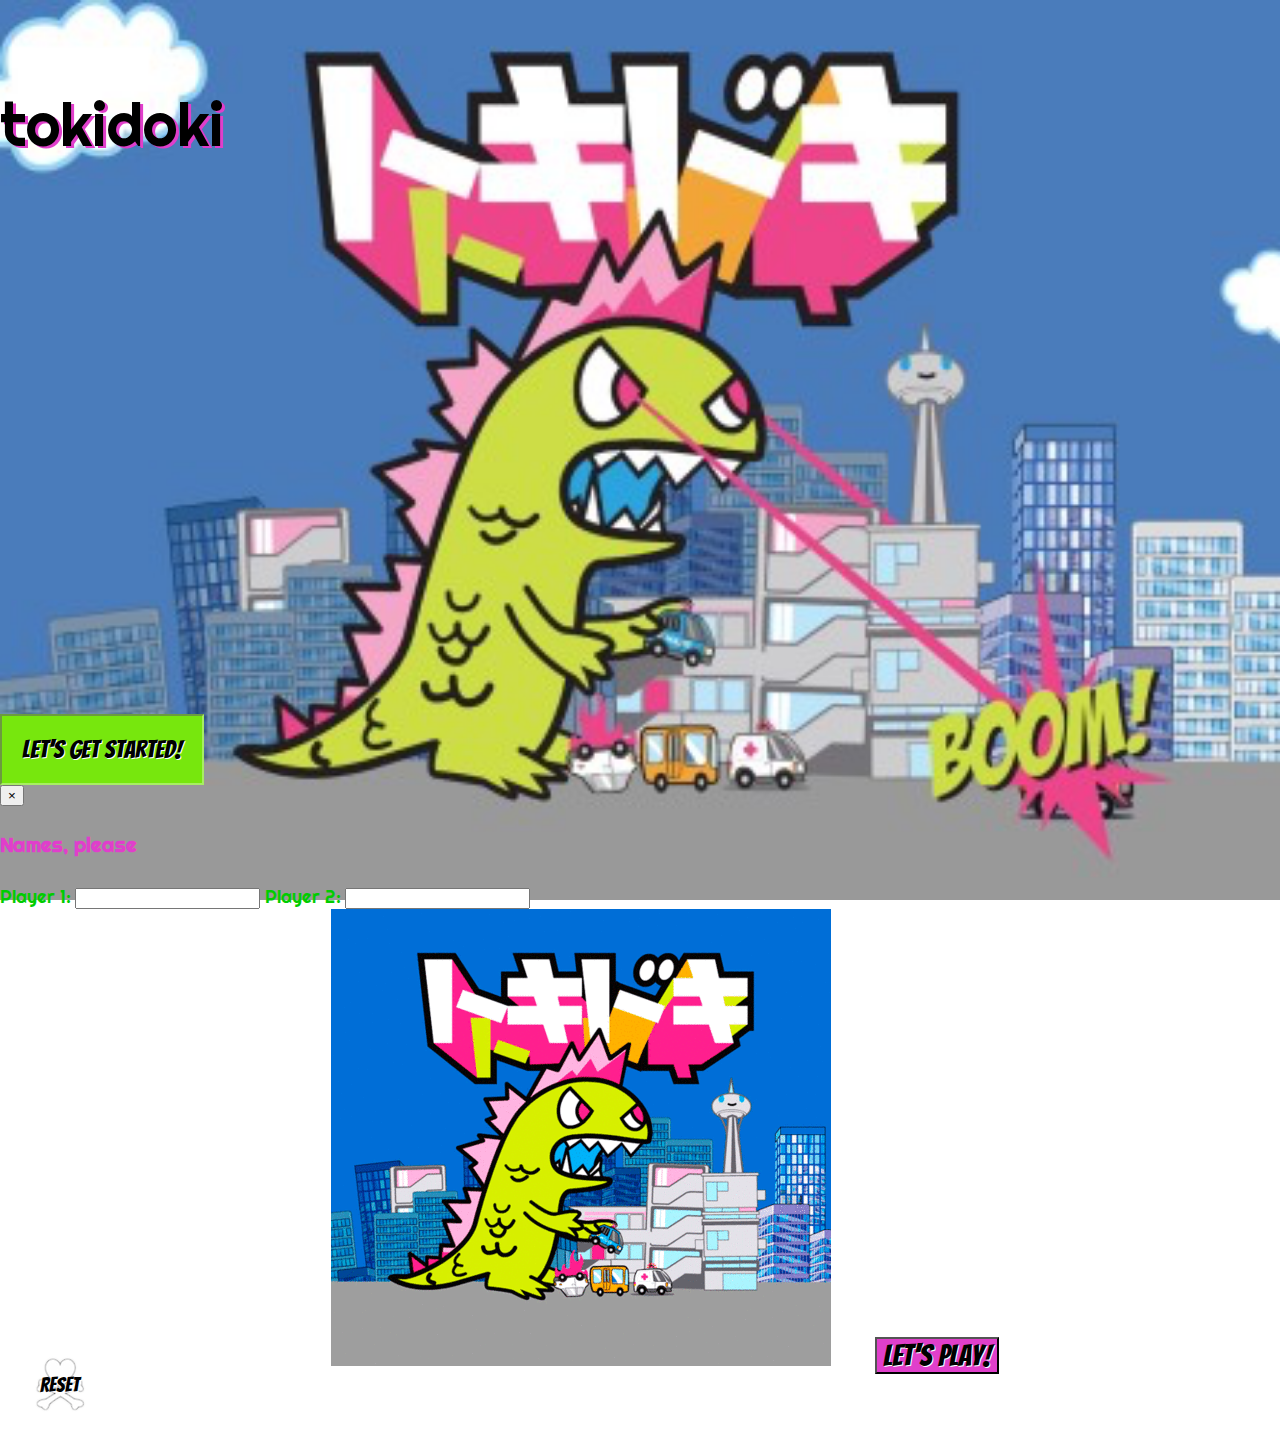
<file: index.html>
<!DOCTYPE html>
<html>
<head>
	<title>
		tokidoki memory
	</title>
	<meta name="viewport" content="width=device-width, initial-scale=1">
	<!-- Latest compiled and minified CSS, put before own css styles -->
	<link rel="stylesheet" href="https://maxcdn.bootstrapcdn.com/bootstrap/3.3.5/css/bootstrap.min.css" integrity="sha512-dTfge/zgoMYpP7QbHy4gWMEGsbsdZeCXz7irItjcC3sPUFtf0kuFbDz/ixG7ArTxmDjLXDmezHubeNikyKGVyQ==" crossorigin="anonymous">  
	<link rel="stylesheet" type="text/css" href="sweetalert.css">
	<link rel="stylesheet" href="memory.css">
</head>
<body>
<div id="background" class="container-fluid">

	<div id="headerTitle" class="row col-md-4">
			<p> tokidoki</p> 
	</div> <!--- closes headerTitle -->

	<section id="headerSection" class="row">
		<div id="player1Div" class="col-md-4">
			<p id="player1P">&nbsp;</p><span id="player1Score">&nbsp;</span> 
		</div>	
		<div id="player2Div" class="col-md-4 col-md-offset-4">
			<p id="player2P">&nbsp;</p>
			<span id="player2Score">&nbsp;</span> 
		</div>
	</section> <!-- closes row headerSection--> 

<!-- /////////////// MODAL. /////////// -->

	<section id="startPage" class="row">
		<div class="col-md-2 col-md-offset-5"> 
				<button type="button" id="launchModalButton" class="btn btn-lg" data-toggle="modal" data-target="#myModal">Let's Get Started!
				</button>
			<div class="modal fade" id="myModal" tabindex="-1" role="dialog" aria-labelledby="myModalLabel">
				<div class="modal-dialog modal-lg" role="document">
					<div class="modal-content">
						<div class="modal-header">
							<button type="button" class="close" data-dismiss="modal"><span aria-hidden="true">&times;</span></button>
								<h4 class="modal-title" id="myModalLabel">Names, please</h4>
						</div>
							<div class="modal-body"> 
									<form>
									<label for="player1Name">Player 1: </label>
									<input class="form-control" type="text" id="player1Name">
									<label for="player2Name">Player 2: </label>
									<input class="form-control" type="text" id="player2Name">
									</form>	
							</div>
						<div class="modal-footer"> 
						<img id="kaijugif" class="img img-responsive" src="images/tkdkkaiju.gif">
							<button type="button" id="playButton" class="btn btn-lg" data-dismiss="modal">Let's Play!</button>
						</div>
					</div>
				</div>
			</div>
		</div>
	</section> <!-- closes startPage modal row section-->
	<!-- ///////// CLOSES MODAL INFO /////////// -->

	<div id="gameboard" class="row row-eq-height col-md-6 col-md-offset-3">
	</div>  <!-- closes #gameboard div -->

	<section id="bottomRow" class="row footer">
		<div id="reset" class="col-md-4">
			<button type="reset" id="resetButton" class="btn btn-lg">RESET</button>
		</div>
	</section> <!-- closes bottomrow -->
</div> <!-- closes background container --> 


	<script src="https://ajax.googleapis.com/ajax/libs/jquery/1.11.3/jquery.js"></script>
<!-- Latest compiled and minified JavaScript, bootstrap and sweetalert scripts -->
	<script src="https://cdnjs.cloudflare.com/ajax/libs/twitter-bootstrap/4.0.0-alpha/js/bootstrap.js"></script>
	<script type="text/javascript" src="memory.js"></script>
	<script src="sweetalert.min.js"></script> 
	<script>
	$(document).ready(console.log("hi"));
 	</script>
</body>
</html>
</file>
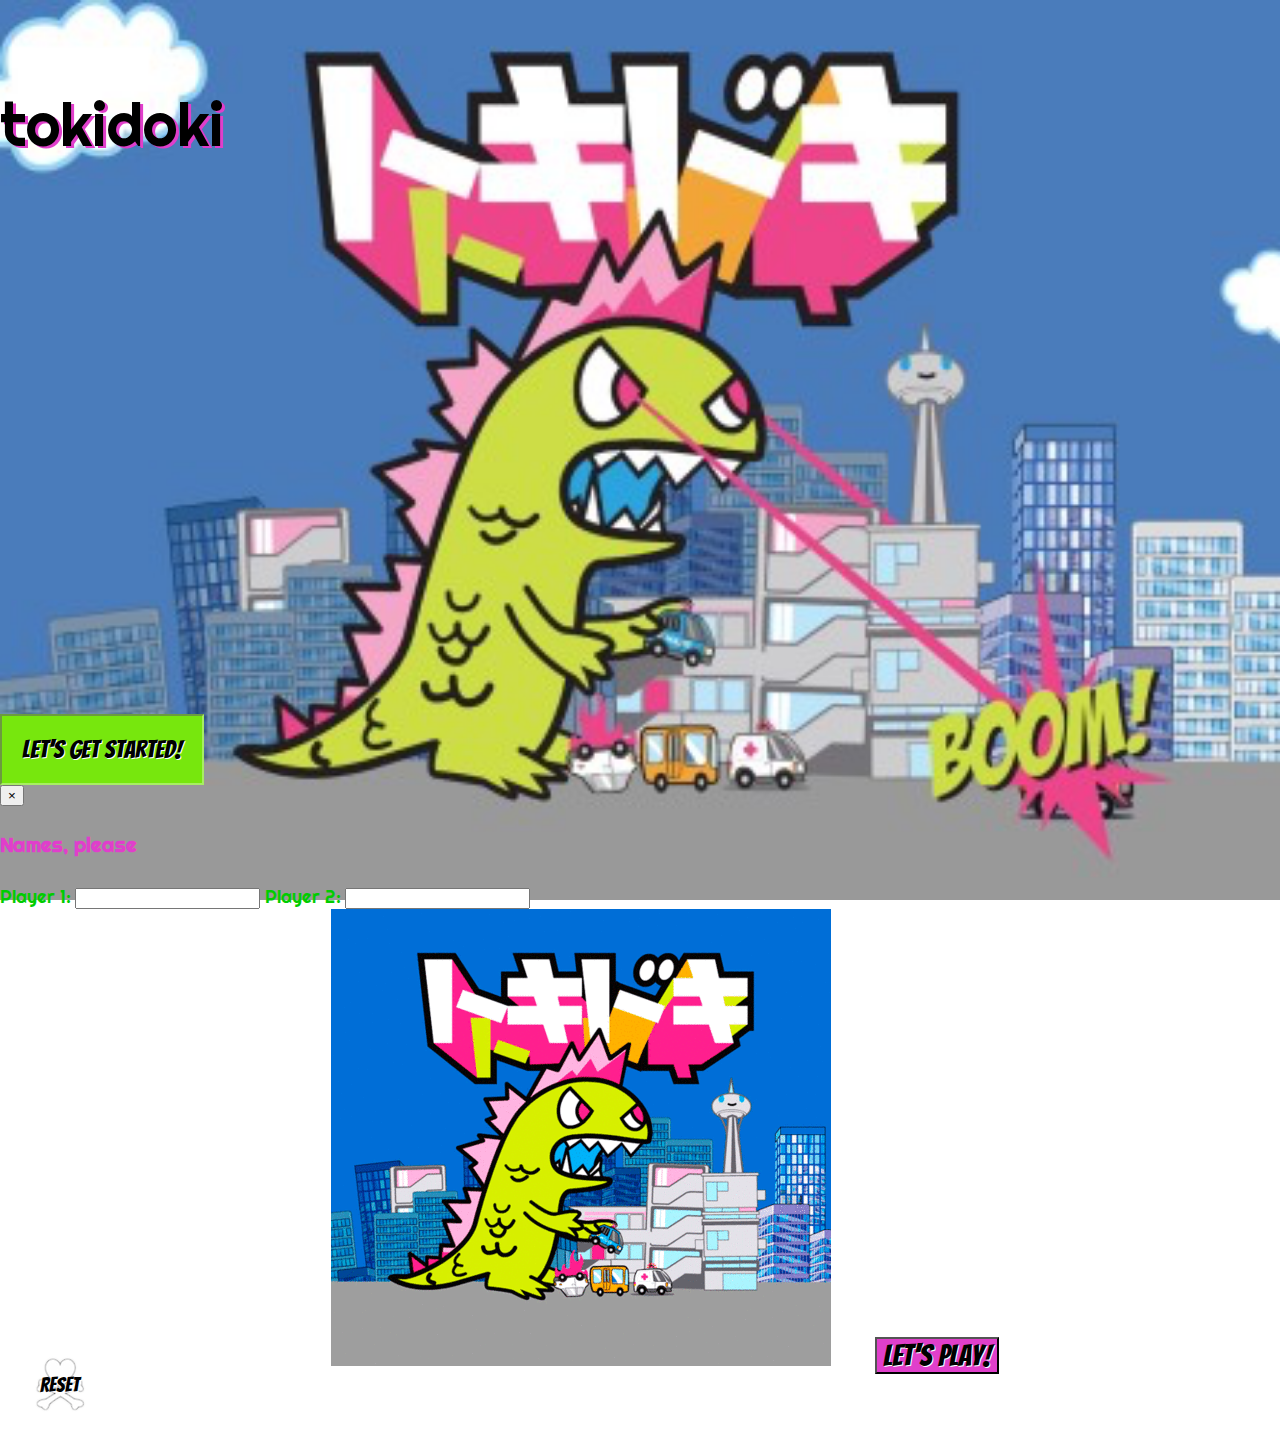
<file: memory.html>
<!DOCTYPE html>
<html>
<head>
	<title>
		tokidoki memory
	</title>
	<meta name="viewport" content="width=device-width, initial-scale=1">
	<!-- Latest compiled and minified CSS, put before own css styles -->
	<link rel="stylesheet" href="https://maxcdn.bootstrapcdn.com/bootstrap/3.3.5/css/bootstrap.min.css" integrity="sha512-dTfge/zgoMYpP7QbHy4gWMEGsbsdZeCXz7irItjcC3sPUFtf0kuFbDz/ixG7ArTxmDjLXDmezHubeNikyKGVyQ==" crossorigin="anonymous">  
	<link rel="stylesheet" type="text/css" href="sweetalert.css">
	<link rel="stylesheet" href="memory.css">
</head>
<body>
<div id="background" class="container-fluid">

	<div id="headerTitle" class="row col-md-4">
			<p> tokidoki</p> 
	</div> <!--- closes headerTitle -->

	<section id="headerSection" class="row">
		<div id="player1Div" class="col-md-4">
			<p id="player1P">&nbsp;</p><span id="player1Score">&nbsp;</span> 
		</div>	
		<div id="player2Div" class="col-md-4 col-md-offset-4">
			<p id="player2P">&nbsp;</p>
			<span id="player2Score">&nbsp;</span> 
		</div>
	</section> <!-- closes row headerSection--> 

<!-- /////////////// MODAL. pretty div-soup-like. /////////// -->

	<section id="startPage" class="row">
		<div class="col-md-2 col-md-offset-5"> 
				<button type="button" id="launchModalButton" class="btn btn-danger btn-lg" data-toggle="modal" data-target="#myModal">Let's Get Started!
				</button>
			<div class="modal fade" id="myModal" tabindex="-1" role="dialog" aria-labelledby="myModalLabel">
				<div class="modal-dialog modal-lg" role="document">
					<div class="modal-content">
						<div class="modal-header">
							<button type="button" class="close" data-dismiss="modal"><span aria-hidden="true">&times;</span></button>
								<h4 class="modal-title" id="myModalLabel">Names, please</h4>
						</div>
							<div class="modal-body"> 
									<form>
									<label for="player1Name">Player 1: </label>
									<input class="form-control" type="text" id="player1Name">
									<label for="player2Name">Player 2: </label>
									<input class="form-control" type="text" id="player2Name">
									</form>	
							</div>
						<div class="modal-footer"> 
						<img id="kaijugif" src="images/tkdkkaiju.gif">
							<button type="button" id="playButton" class="btn btn-warning btn-lg" data-dismiss="modal">Let's Play!</button>
						</div>
					</div>
				</div>
			</div>
		</div>
	</section> <!-- closes startPage modal row section-->
	<!-- ///////// CLOSES MODAL INFO /////////// -->

	<div id="gameboard" class="row row-eq-height col-md-6 col-md-offset-3">
	</div>  <!-- closes #gameboard div -->

	<section id="bottomRow" class="row footer">
		<div id="reset" class="col-md-4">
			<button type="reset" id="resetButton" class="btn btn-info btn-lg">RESET</button>
		</div>
	</section> <!-- closes bottomrow -->
</div> <!-- closes background container --> 


	<script src="https://ajax.googleapis.com/ajax/libs/jquery/1.11.3/jquery.js"></script>
<!-- Latest compiled and minified JavaScript, bootstrap and sweetalert scripts -->
	<script src="https://cdnjs.cloudflare.com/ajax/libs/twitter-bootstrap/4.0.0-alpha/js/bootstrap.js"></script>
	<script type="text/javascript" src="memory.js"></script>
	<script src="sweetalert.min.js"></script> 
	<script>
	$(document).ready(console.log("hi"));
 	</script>
</body>
</html>
</file>
<file: sweetalert.css>
body.stop-scrolling {
  height: 100%;
  overflow: hidden; }

.sweet-overlay {
  background-color: black;
  /* IE8 */
  -ms-filter: "progid:DXImageTransform.Microsoft.Alpha(Opacity=40)";
  /* IE8 */
  background-color: rgba(0, 0, 0, 0.4);
  position: fixed;
  left: 0;
  right: 0;
  top: 0;
  bottom: 0;
  display: none;
  z-index: 10000; }

.sweet-alert {
  background-color: white;
  font-family: 'Open Sans', 'Helvetica Neue', Helvetica, Arial, sans-serif;
  width: 478px;
  padding: 17px;
  border-radius: 5px;
  text-align: center;
  position: fixed;
  left: 50%;
  top: 50%;
  margin-left: -256px;
  margin-top: -200px;
  overflow: hidden;
  display: none;
  z-index: 99999; }
  @media all and (max-width: 540px) {
    .sweet-alert {
      width: auto;
      margin-left: 0;
      margin-right: 0;
      left: 15px;
      right: 15px; } }
  .sweet-alert h2 {
    color: #575757;
    font-size: 30px;
    text-align: center;
    font-weight: 600;
    text-transform: none;
    position: relative;
    margin: 25px 0;
    padding: 0;
    line-height: 40px;
    display: block; }
  .sweet-alert p {
    color: #797979;
    font-size: 16px;
    text-align: center;
    font-weight: 300;
    position: relative;
    text-align: inherit;
    float: none;
    margin: 0;
    padding: 0;
    line-height: normal; }
  .sweet-alert fieldset {
    border: none;
    position: relative; }
  .sweet-alert .sa-error-container {
    background-color: #f1f1f1;
    margin-left: -17px;
    margin-right: -17px;
    overflow: hidden;
    padding: 0 10px;
    max-height: 0;
    webkit-transition: padding 0.15s, max-height 0.15s;
    transition: padding 0.15s, max-height 0.15s; }
    .sweet-alert .sa-error-container.show {
      padding: 10px 0;
      max-height: 100px;
      webkit-transition: padding 0.2s, max-height 0.2s;
      transition: padding 0.25s, max-height 0.25s; }
    .sweet-alert .sa-error-container .icon {
      display: inline-block;
      width: 24px;
      height: 24px;
      border-radius: 50%;
      background-color: #ea7d7d;
      color: white;
      line-height: 24px;
      text-align: center;
      margin-right: 3px; }
    .sweet-alert .sa-error-container p {
      display: inline-block; }
  .sweet-alert .sa-input-error {
    position: absolute;
    top: 29px;
    right: 26px;
    width: 20px;
    height: 20px;
    opacity: 0;
    -webkit-transform: scale(0.5);
    transform: scale(0.5);
    -webkit-transform-origin: 50% 50%;
    transform-origin: 50% 50%;
    -webkit-transition: all 0.1s;
    transition: all 0.1s; }
    .sweet-alert .sa-input-error::before, .sweet-alert .sa-input-error::after {
      content: "";
      width: 20px;
      height: 6px;
      background-color: #f06e57;
      border-radius: 3px;
      position: absolute;
      top: 50%;
      margin-top: -4px;
      left: 50%;
      margin-left: -9px; }
    .sweet-alert .sa-input-error::before {
      -webkit-transform: rotate(-45deg);
      transform: rotate(-45deg); }
    .sweet-alert .sa-input-error::after {
      -webkit-transform: rotate(45deg);
      transform: rotate(45deg); }
    .sweet-alert .sa-input-error.show {
      opacity: 1;
      -webkit-transform: scale(1);
      transform: scale(1); }
  .sweet-alert input {
    width: 100%;
    box-sizing: border-box;
    border-radius: 3px;
    border: 1px solid #d7d7d7;
    height: 43px;
    margin-top: 10px;
    margin-bottom: 17px;
    font-size: 18px;
    box-shadow: inset 0px 1px 1px rgba(0, 0, 0, 0.06);
    padding: 0 12px;
    display: none;
    -webkit-transition: all 0.3s;
    transition: all 0.3s; }
    .sweet-alert input:focus {
      outline: none;
      box-shadow: 0px 0px 3px #c4e6f5;
      border: 1px solid #b4dbed; }
      .sweet-alert input:focus::-moz-placeholder {
        transition: opacity 0.3s 0.03s ease;
        opacity: 0.5; }
      .sweet-alert input:focus:-ms-input-placeholder {
        transition: opacity 0.3s 0.03s ease;
        opacity: 0.5; }
      .sweet-alert input:focus::-webkit-input-placeholder {
        transition: opacity 0.3s 0.03s ease;
        opacity: 0.5; }
    .sweet-alert input::-moz-placeholder {
      color: #bdbdbd; }
    .sweet-alert input:-ms-input-placeholder {
      color: #bdbdbd; }
    .sweet-alert input::-webkit-input-placeholder {
      color: #bdbdbd; }
  .sweet-alert.show-input input {
    display: block; }
  .sweet-alert .sa-confirm-button-container {
    display: inline-block;
    position: relative; }
  .sweet-alert .la-ball-fall {
    position: absolute;
    left: 50%;
    top: 50%;
    margin-left: -27px;
    margin-top: 4px;
    opacity: 0;
    visibility: hidden; }
  .sweet-alert button {
    background-color: #8CD4F5;
    color: white;
    border: none;
    box-shadow: none;
    font-size: 17px;
    font-weight: 500;
    -webkit-border-radius: 4px;
    border-radius: 5px;
    padding: 10px 32px;
    margin: 26px 5px 0 5px;
    cursor: pointer; }
    .sweet-alert button:focus {
      outline: none;
      box-shadow: 0 0 2px rgba(128, 179, 235, 0.5), inset 0 0 0 1px rgba(0, 0, 0, 0.05); }
    .sweet-alert button:hover {
      background-color: #7ecff4; }
    .sweet-alert button:active {
      background-color: #5dc2f1; }
    .sweet-alert button.cancel {
      background-color: #C1C1C1; }
      .sweet-alert button.cancel:hover {
        background-color: #b9b9b9; }
      .sweet-alert button.cancel:active {
        background-color: #a8a8a8; }
      .sweet-alert button.cancel:focus {
        box-shadow: rgba(197, 205, 211, 0.8) 0px 0px 2px, rgba(0, 0, 0, 0.0470588) 0px 0px 0px 1px inset !important; }
    .sweet-alert button[disabled] {
      opacity: .6;
      cursor: default; }
    .sweet-alert button.confirm[disabled] {
      color: transparent; }
      .sweet-alert button.confirm[disabled] ~ .la-ball-fall {
        opacity: 1;
        visibility: visible;
        transition-delay: 0s; }
    .sweet-alert button::-moz-focus-inner {
      border: 0; }
  .sweet-alert[data-has-cancel-button=false] button {
    box-shadow: none !important; }
  .sweet-alert[data-has-confirm-button=false][data-has-cancel-button=false] {
    padding-bottom: 40px; }
  .sweet-alert .sa-icon {
    width: 80px;
    height: 80px;
    border: 4px solid gray;
    -webkit-border-radius: 40px;
    border-radius: 40px;
    border-radius: 50%;
    margin: 20px auto;
    padding: 0;
    position: relative;
    box-sizing: content-box; }
    .sweet-alert .sa-icon.sa-error {
      border-color: #F27474; }
      .sweet-alert .sa-icon.sa-error .sa-x-mark {
        position: relative;
        display: block; }
      .sweet-alert .sa-icon.sa-error .sa-line {
        position: absolute;
        height: 5px;
        width: 47px;
        background-color: #F27474;
        display: block;
        top: 37px;
        border-radius: 2px; }
        .sweet-alert .sa-icon.sa-error .sa-line.sa-left {
          -webkit-transform: rotate(45deg);
          transform: rotate(45deg);
          left: 17px; }
        .sweet-alert .sa-icon.sa-error .sa-line.sa-right {
          -webkit-transform: rotate(-45deg);
          transform: rotate(-45deg);
          right: 16px; }
    .sweet-alert .sa-icon.sa-warning {
      border-color: #F8BB86; }
      .sweet-alert .sa-icon.sa-warning .sa-body {
        position: absolute;
        width: 5px;
        height: 47px;
        left: 50%;
        top: 10px;
        -webkit-border-radius: 2px;
        border-radius: 2px;
        margin-left: -2px;
        background-color: #F8BB86; }
      .sweet-alert .sa-icon.sa-warning .sa-dot {
        position: absolute;
        width: 7px;
        height: 7px;
        -webkit-border-radius: 50%;
        border-radius: 50%;
        margin-left: -3px;
        left: 50%;
        bottom: 10px;
        background-color: #F8BB86; }
    .sweet-alert .sa-icon.sa-info {
      border-color: #C9DAE1; }
      .sweet-alert .sa-icon.sa-info::before {
        content: "";
        position: absolute;
        width: 5px;
        height: 29px;
        left: 50%;
        bottom: 17px;
        border-radius: 2px;
        margin-left: -2px;
        background-color: #C9DAE1; }
      .sweet-alert .sa-icon.sa-info::after {
        content: "";
        position: absolute;
        width: 7px;
        height: 7px;
        border-radius: 50%;
        margin-left: -3px;
        top: 19px;
        background-color: #C9DAE1; }
    .sweet-alert .sa-icon.sa-success {
      border-color: #A5DC86; }
      .sweet-alert .sa-icon.sa-success::before, .sweet-alert .sa-icon.sa-success::after {
        content: '';
        -webkit-border-radius: 40px;
        border-radius: 40px;
        border-radius: 50%;
        position: absolute;
        width: 60px;
        height: 120px;
        background: white;
        -webkit-transform: rotate(45deg);
        transform: rotate(45deg); }
      .sweet-alert .sa-icon.sa-success::before {
        -webkit-border-radius: 120px 0 0 120px;
        border-radius: 120px 0 0 120px;
        top: -7px;
        left: -33px;
        -webkit-transform: rotate(-45deg);
        transform: rotate(-45deg);
        -webkit-transform-origin: 60px 60px;
        transform-origin: 60px 60px; }
      .sweet-alert .sa-icon.sa-success::after {
        -webkit-border-radius: 0 120px 120px 0;
        border-radius: 0 120px 120px 0;
        top: -11px;
        left: 30px;
        -webkit-transform: rotate(-45deg);
        transform: rotate(-45deg);
        -webkit-transform-origin: 0px 60px;
        transform-origin: 0px 60px; }
      .sweet-alert .sa-icon.sa-success .sa-placeholder {
        width: 80px;
        height: 80px;
        border: 4px solid rgba(165, 220, 134, 0.2);
        -webkit-border-radius: 40px;
        border-radius: 40px;
        border-radius: 50%;
        box-sizing: content-box;
        position: absolute;
        left: -4px;
        top: -4px;
        z-index: 2; }
      .sweet-alert .sa-icon.sa-success .sa-fix {
        width: 5px;
        height: 90px;
        background-color: white;
        position: absolute;
        left: 28px;
        top: 8px;
        z-index: 1;
        -webkit-transform: rotate(-45deg);
        transform: rotate(-45deg); }
      .sweet-alert .sa-icon.sa-success .sa-line {
        height: 5px;
        background-color: #A5DC86;
        display: block;
        border-radius: 2px;
        position: absolute;
        z-index: 2; }
        .sweet-alert .sa-icon.sa-success .sa-line.sa-tip {
          width: 25px;
          left: 14px;
          top: 46px;
          -webkit-transform: rotate(45deg);
          transform: rotate(45deg); }
        .sweet-alert .sa-icon.sa-success .sa-line.sa-long {
          width: 47px;
          right: 8px;
          top: 38px;
          -webkit-transform: rotate(-45deg);
          transform: rotate(-45deg); }
    .sweet-alert .sa-icon.sa-custom {
      background-size: contain;
      border-radius: 0;
      border: none;
      background-position: center center;
      background-repeat: no-repeat; }

/*
 * Animations
 */
@-webkit-keyframes showSweetAlert {
  0% {
    transform: scale(0.7);
    -webkit-transform: scale(0.7); }
  45% {
    transform: scale(1.05);
    -webkit-transform: scale(1.05); }
  80% {
    transform: scale(0.95);
    -webkit-transform: scale(0.95); }
  100% {
    transform: scale(1);
    -webkit-transform: scale(1); } }

@keyframes showSweetAlert {
  0% {
    transform: scale(0.7);
    -webkit-transform: scale(0.7); }
  45% {
    transform: scale(1.05);
    -webkit-transform: scale(1.05); }
  80% {
    transform: scale(0.95);
    -webkit-transform: scale(0.95); }
  100% {
    transform: scale(1);
    -webkit-transform: scale(1); } }

@-webkit-keyframes hideSweetAlert {
  0% {
    transform: scale(1);
    -webkit-transform: scale(1); }
  100% {
    transform: scale(0.5);
    -webkit-transform: scale(0.5); } }

@keyframes hideSweetAlert {
  0% {
    transform: scale(1);
    -webkit-transform: scale(1); }
  100% {
    transform: scale(0.5);
    -webkit-transform: scale(0.5); } }

@-webkit-keyframes slideFromTop {
  0% {
    top: 0%; }
  100% {
    top: 50%; } }

@keyframes slideFromTop {
  0% {
    top: 0%; }
  100% {
    top: 50%; } }

@-webkit-keyframes slideToTop {
  0% {
    top: 50%; }
  100% {
    top: 0%; } }

@keyframes slideToTop {
  0% {
    top: 50%; }
  100% {
    top: 0%; } }

@-webkit-keyframes slideFromBottom {
  0% {
    top: 70%; }
  100% {
    top: 50%; } }

@keyframes slideFromBottom {
  0% {
    top: 70%; }
  100% {
    top: 50%; } }

@-webkit-keyframes slideToBottom {
  0% {
    top: 50%; }
  100% {
    top: 70%; } }

@keyframes slideToBottom {
  0% {
    top: 50%; }
  100% {
    top: 70%; } }

.showSweetAlert[data-animation=pop] {
  -webkit-animation: showSweetAlert 0.3s;
  animation: showSweetAlert 0.3s; }

.showSweetAlert[data-animation=none] {
  -webkit-animation: none;
  animation: none; }

.showSweetAlert[data-animation=slide-from-top] {
  -webkit-animation: slideFromTop 0.3s;
  animation: slideFromTop 0.3s; }

.showSweetAlert[data-animation=slide-from-bottom] {
  -webkit-animation: slideFromBottom 0.3s;
  animation: slideFromBottom 0.3s; }

.hideSweetAlert[data-animation=pop] {
  -webkit-animation: hideSweetAlert 0.2s;
  animation: hideSweetAlert 0.2s; }

.hideSweetAlert[data-animation=none] {
  -webkit-animation: none;
  animation: none; }

.hideSweetAlert[data-animation=slide-from-top] {
  -webkit-animation: slideToTop 0.4s;
  animation: slideToTop 0.4s; }

.hideSweetAlert[data-animation=slide-from-bottom] {
  -webkit-animation: slideToBottom 0.3s;
  animation: slideToBottom 0.3s; }

@-webkit-keyframes animateSuccessTip {
  0% {
    width: 0;
    left: 1px;
    top: 19px; }
  54% {
    width: 0;
    left: 1px;
    top: 19px; }
  70% {
    width: 50px;
    left: -8px;
    top: 37px; }
  84% {
    width: 17px;
    left: 21px;
    top: 48px; }
  100% {
    width: 25px;
    left: 14px;
    top: 45px; } }

@keyframes animateSuccessTip {
  0% {
    width: 0;
    left: 1px;
    top: 19px; }
  54% {
    width: 0;
    left: 1px;
    top: 19px; }
  70% {
    width: 50px;
    left: -8px;
    top: 37px; }
  84% {
    width: 17px;
    left: 21px;
    top: 48px; }
  100% {
    width: 25px;
    left: 14px;
    top: 45px; } }

@-webkit-keyframes animateSuccessLong {
  0% {
    width: 0;
    right: 46px;
    top: 54px; }
  65% {
    width: 0;
    right: 46px;
    top: 54px; }
  84% {
    width: 55px;
    right: 0px;
    top: 35px; }
  100% {
    width: 47px;
    right: 8px;
    top: 38px; } }

@keyframes animateSuccessLong {
  0% {
    width: 0;
    right: 46px;
    top: 54px; }
  65% {
    width: 0;
    right: 46px;
    top: 54px; }
  84% {
    width: 55px;
    right: 0px;
    top: 35px; }
  100% {
    width: 47px;
    right: 8px;
    top: 38px; } }

@-webkit-keyframes rotatePlaceholder {
  0% {
    transform: rotate(-45deg);
    -webkit-transform: rotate(-45deg); }
  5% {
    transform: rotate(-45deg);
    -webkit-transform: rotate(-45deg); }
  12% {
    transform: rotate(-405deg);
    -webkit-transform: rotate(-405deg); }
  100% {
    transform: rotate(-405deg);
    -webkit-transform: rotate(-405deg); } }

@keyframes rotatePlaceholder {
  0% {
    transform: rotate(-45deg);
    -webkit-transform: rotate(-45deg); }
  5% {
    transform: rotate(-45deg);
    -webkit-transform: rotate(-45deg); }
  12% {
    transform: rotate(-405deg);
    -webkit-transform: rotate(-405deg); }
  100% {
    transform: rotate(-405deg);
    -webkit-transform: rotate(-405deg); } }

.animateSuccessTip {
  -webkit-animation: animateSuccessTip 0.75s;
  animation: animateSuccessTip 0.75s; }

.animateSuccessLong {
  -webkit-animation: animateSuccessLong 0.75s;
  animation: animateSuccessLong 0.75s; }

.sa-icon.sa-success.animate::after {
  -webkit-animation: rotatePlaceholder 4.25s ease-in;
  animation: rotatePlaceholder 4.25s ease-in; }

@-webkit-keyframes animateErrorIcon {
  0% {
    transform: rotateX(100deg);
    -webkit-transform: rotateX(100deg);
    opacity: 0; }
  100% {
    transform: rotateX(0deg);
    -webkit-transform: rotateX(0deg);
    opacity: 1; } }

@keyframes animateErrorIcon {
  0% {
    transform: rotateX(100deg);
    -webkit-transform: rotateX(100deg);
    opacity: 0; }
  100% {
    transform: rotateX(0deg);
    -webkit-transform: rotateX(0deg);
    opacity: 1; } }

.animateErrorIcon {
  -webkit-animation: animateErrorIcon 0.5s;
  animation: animateErrorIcon 0.5s; }

@-webkit-keyframes animateXMark {
  0% {
    transform: scale(0.4);
    -webkit-transform: scale(0.4);
    margin-top: 26px;
    opacity: 0; }
  50% {
    transform: scale(0.4);
    -webkit-transform: scale(0.4);
    margin-top: 26px;
    opacity: 0; }
  80% {
    transform: scale(1.15);
    -webkit-transform: scale(1.15);
    margin-top: -6px; }
  100% {
    transform: scale(1);
    -webkit-transform: scale(1);
    margin-top: 0;
    opacity: 1; } }

@keyframes animateXMark {
  0% {
    transform: scale(0.4);
    -webkit-transform: scale(0.4);
    margin-top: 26px;
    opacity: 0; }
  50% {
    transform: scale(0.4);
    -webkit-transform: scale(0.4);
    margin-top: 26px;
    opacity: 0; }
  80% {
    transform: scale(1.15);
    -webkit-transform: scale(1.15);
    margin-top: -6px; }
  100% {
    transform: scale(1);
    -webkit-transform: scale(1);
    margin-top: 0;
    opacity: 1; } }

.animateXMark {
  -webkit-animation: animateXMark 0.5s;
  animation: animateXMark 0.5s; }

@-webkit-keyframes pulseWarning {
  0% {
    border-color: #F8D486; }
  100% {
    border-color: #F8BB86; } }

@keyframes pulseWarning {
  0% {
    border-color: #F8D486; }
  100% {
    border-color: #F8BB86; } }

.pulseWarning {
  -webkit-animation: pulseWarning 0.75s infinite alternate;
  animation: pulseWarning 0.75s infinite alternate; }

@-webkit-keyframes pulseWarningIns {
  0% {
    background-color: #F8D486; }
  100% {
    background-color: #F8BB86; } }

@keyframes pulseWarningIns {
  0% {
    background-color: #F8D486; }
  100% {
    background-color: #F8BB86; } }

.pulseWarningIns {
  -webkit-animation: pulseWarningIns 0.75s infinite alternate;
  animation: pulseWarningIns 0.75s infinite alternate; }

@-webkit-keyframes rotate-loading {
  0% {
    transform: rotate(0deg); }
  100% {
    transform: rotate(360deg); } }

@keyframes rotate-loading {
  0% {
    transform: rotate(0deg); }
  100% {
    transform: rotate(360deg); } }

/* Internet Explorer 9 has some special quirks that are fixed here */
/* The icons are not animated. */
/* This file is automatically merged into sweet-alert.min.js through Gulp */
/* Error icon */
.sweet-alert .sa-icon.sa-error .sa-line.sa-left {
  -ms-transform: rotate(45deg) \9; }

.sweet-alert .sa-icon.sa-error .sa-line.sa-right {
  -ms-transform: rotate(-45deg) \9; }

/* Success icon */
.sweet-alert .sa-icon.sa-success {
  border-color: transparent\9; }

.sweet-alert .sa-icon.sa-success .sa-line.sa-tip {
  -ms-transform: rotate(45deg) \9; }

.sweet-alert .sa-icon.sa-success .sa-line.sa-long {
  -ms-transform: rotate(-45deg) \9; }

/*!
 * Load Awesome v1.1.0 (http://github.danielcardoso.net/load-awesome/)
 * Copyright 2015 Daniel Cardoso <@DanielCardoso>
 * Licensed under MIT
 */
.la-ball-fall,
.la-ball-fall > div {
  position: relative;
  -webkit-box-sizing: border-box;
  -moz-box-sizing: border-box;
  box-sizing: border-box; }

.la-ball-fall {
  display: block;
  font-size: 0;
  color: #fff; }

.la-ball-fall.la-dark {
  color: #333; }

.la-ball-fall > div {
  display: inline-block;
  float: none;
  background-color: currentColor;
  border: 0 solid currentColor; }

.la-ball-fall {
  width: 54px;
  height: 18px; }

.la-ball-fall > div {
  width: 10px;
  height: 10px;
  margin: 4px;
  border-radius: 100%;
  opacity: 0;
  -webkit-animation: ball-fall 1s ease-in-out infinite;
  -moz-animation: ball-fall 1s ease-in-out infinite;
  -o-animation: ball-fall 1s ease-in-out infinite;
  animation: ball-fall 1s ease-in-out infinite; }

.la-ball-fall > div:nth-child(1) {
  -webkit-animation-delay: -200ms;
  -moz-animation-delay: -200ms;
  -o-animation-delay: -200ms;
  animation-delay: -200ms; }

.la-ball-fall > div:nth-child(2) {
  -webkit-animation-delay: -100ms;
  -moz-animation-delay: -100ms;
  -o-animation-delay: -100ms;
  animation-delay: -100ms; }

.la-ball-fall > div:nth-child(3) {
  -webkit-animation-delay: 0ms;
  -moz-animation-delay: 0ms;
  -o-animation-delay: 0ms;
  animation-delay: 0ms; }

.la-ball-fall.la-sm {
  width: 26px;
  height: 8px; }

.la-ball-fall.la-sm > div {
  width: 4px;
  height: 4px;
  margin: 2px; }

.la-ball-fall.la-2x {
  width: 108px;
  height: 36px; }

.la-ball-fall.la-2x > div {
  width: 20px;
  height: 20px;
  margin: 8px; }

.la-ball-fall.la-3x {
  width: 162px;
  height: 54px; }

.la-ball-fall.la-3x > div {
  width: 30px;
  height: 30px;
  margin: 12px; }

/*
 * Animation
 */
@-webkit-keyframes ball-fall {
  0% {
    opacity: 0;
    -webkit-transform: translateY(-145%);
    transform: translateY(-145%); }
  10% {
    opacity: .5; }
  20% {
    opacity: 1;
    -webkit-transform: translateY(0);
    transform: translateY(0); }
  80% {
    opacity: 1;
    -webkit-transform: translateY(0);
    transform: translateY(0); }
  90% {
    opacity: .5; }
  100% {
    opacity: 0;
    -webkit-transform: translateY(145%);
    transform: translateY(145%); } }

@-moz-keyframes ball-fall {
  0% {
    opacity: 0;
    -moz-transform: translateY(-145%);
    transform: translateY(-145%); }
  10% {
    opacity: .5; }
  20% {
    opacity: 1;
    -moz-transform: translateY(0);
    transform: translateY(0); }
  80% {
    opacity: 1;
    -moz-transform: translateY(0);
    transform: translateY(0); }
  90% {
    opacity: .5; }
  100% {
    opacity: 0;
    -moz-transform: translateY(145%);
    transform: translateY(145%); } }

@-o-keyframes ball-fall {
  0% {
    opacity: 0;
    -o-transform: translateY(-145%);
    transform: translateY(-145%); }
  10% {
    opacity: .5; }
  20% {
    opacity: 1;
    -o-transform: translateY(0);
    transform: translateY(0); }
  80% {
    opacity: 1;
    -o-transform: translateY(0);
    transform: translateY(0); }
  90% {
    opacity: .5; }
  100% {
    opacity: 0;
    -o-transform: translateY(145%);
    transform: translateY(145%); } }

@keyframes ball-fall {
  0% {
    opacity: 0;
    -webkit-transform: translateY(-145%);
    -moz-transform: translateY(-145%);
    -o-transform: translateY(-145%);
    transform: translateY(-145%); }
  10% {
    opacity: .5; }
  20% {
    opacity: 1;
    -webkit-transform: translateY(0);
    -moz-transform: translateY(0);
    -o-transform: translateY(0);
    transform: translateY(0); }
  80% {
    opacity: 1;
    -webkit-transform: translateY(0);
    -moz-transform: translateY(0);
    -o-transform: translateY(0);
    transform: translateY(0); }
  90% {
    opacity: .5; }
  100% {
    opacity: 0;
    -webkit-transform: translateY(145%);
    -moz-transform: translateY(145%);
    -o-transform: translateY(145%);
    transform: translateY(145%); } }
</file>
<file: memory.css>
@import url(https://fonts.googleapis.com/css?family=Poiret+One|Bangers|Righteous);

body{
	background: url("images/kaijubkgrnd.png");
	background-attachment: fixed;
	background-repeat: no-repeat;
	background-position: center;
	min-height: 100%;
	width: 100%; 
	margin: 0 0 60px;
	/*position: fixed;*/
	
		-webkit-background-size: cover;
		-moz-background-size: cover;
		background-size: cover; 
}

html {
    position: relative;
    min-height: 100%;
}

.tile {

	background: url("images/starlogo.png") no-repeat;
	background-position: center;
	width:115px;
	height:115px;
	float:left;
	margin:10px;
	padding:20px;
	text-align:center;

}

#headerTitle {
	text-align: left;
	font-size: 60px;
	font-family: "Righteous", sans-serif;
	padding-top: 2%;
	color: black;
	text-shadow: 3px 2px #E03FCB;
	
}

#player1Div, #player2Div {
	text-align: center;
	font-size: 44px;
	font-family: "Bangers", sans-serif;
	color: black;
	padding-top: 5%;	
}

.btn {
	font-family: "Bangers";
	font-size: 20px;
	color: black;
	text-shadow: 1px 1px white;
}

#launchModalButton {
	padding: 20px;
	font-size: 25px;
	background-color: #77E70D;
	border: 2px inset #A7EE63;	
}

#playButton {
	margin-left: 40px;
	margin-right: -50px;
	font-size: 30px;
	background-color: #E03FCB;
}

#resetButton {
	background: url("images/logosm.png") no-repeat;
	background-position: center;
	border: none;
	padding: 20px;
	position: absolute;
	bottom: 0px;
	/*width: 100%;*/
	height: 60px;
}

.modal-backdrop {
	z-index: -1;
}

.modal-title, .modal-body {
	font-family: "Righteous";
}

.modal-title {
	font-size: 20px;
	color: #E03FCB;
}

.modal-body {
	font-size: 18px;
	color: #00cc00;
}

.modal-footer {
	text-align: center;
}

.footer {
	position: absolute;
	bottom: 20px;
	left: 20px;
}
</file>
